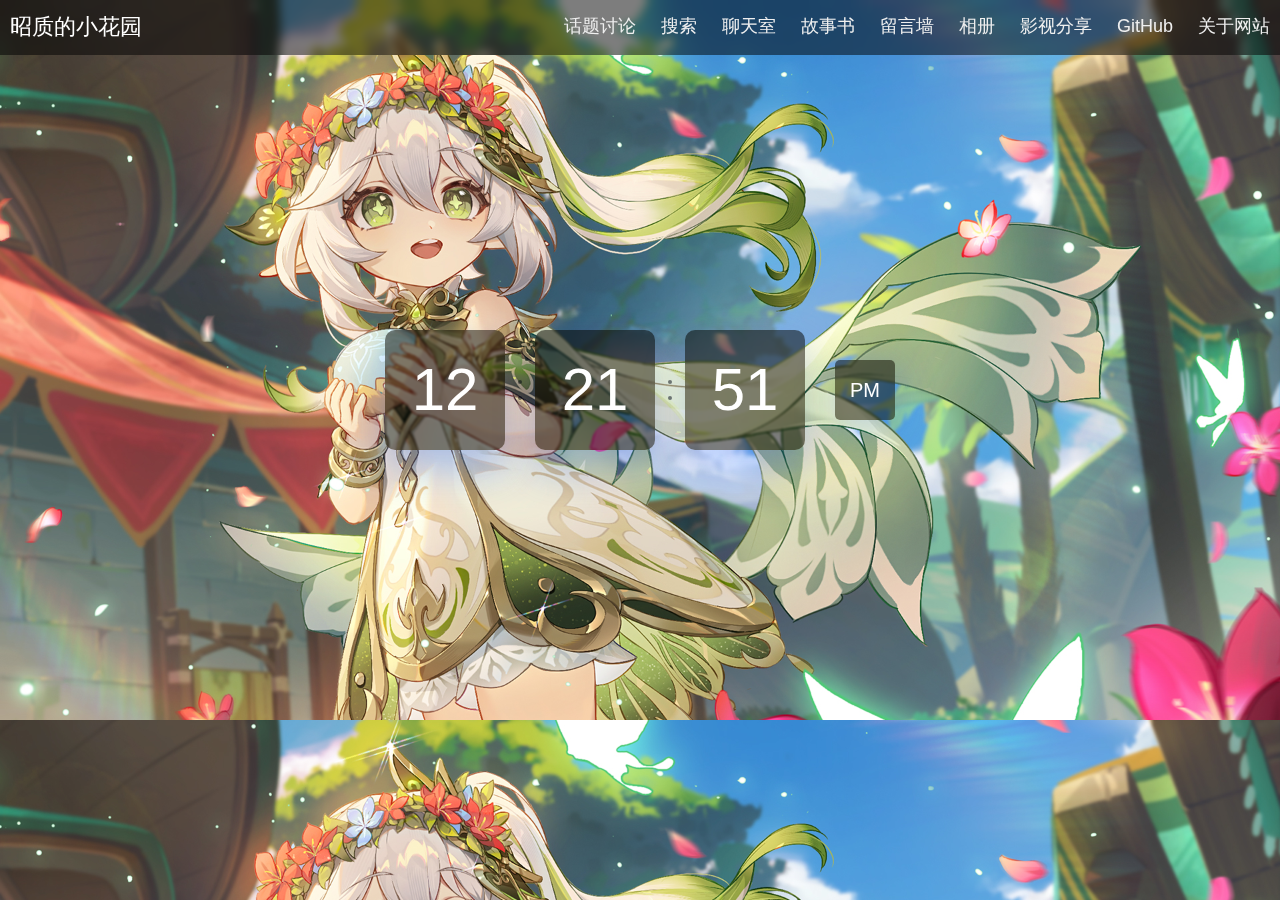
<file: index.html>
<!DOCTYPE html>
<html lang="en">
<head>
    <meta http-equiv="Content-Type" content="text/html; charset=UTF-8">
    <title>昭质的小花园</title>
    <style>
        body {
            padding:0;
            margin:0 auto;
            overflow:hidden;
			width: 100%;
        }

		.mainBack{
			position:relative;
			top: 0;
			left: 1px;
			overflow: auto;
			z-index: 1;
			height: 100%;
			color: #F5B396;
		}




		.nav {
			height: 55px;
			width: 100%;
			/*background-color: #4d4d4d;*/
			position: relative;
			background-color: rgba(0, 0, 0, 0.51);
			backdrop-filter: blur(5px);
		}

		.nav > .nav-header {
			display: inline;
		}

		.nav > .nav-header > .nav-title {
			display: inline-block;
			font-size: 22px;
			color: #fff;
			padding: 10px 10px 10px 10px;
		}

		.nav > .nav-btn {
			display: none;
		}

		.nav > .nav-links {
			display: inline;
			float: right;
			font-size: 18px;
		}

		.nav > .nav-links > a {
			display: inline-block;
			padding: 13px 10px 13px 10px;
			text-decoration: none;
			color: #efefef;
		}

		.nav > .nav-links > a:hover {
			background-color: rgba(0, 0, 0, 0.3);
		}

		.nav > #nav-check {
			display: none;
		}

		@media (max-width:600px) {
			.nav > .nav-btn {
				display: inline-block;
				position: absolute;
				right: 0px;
				top: 0px;
			}
			.nav > .nav-btn > label {
				display: inline-block;
				width: 50px;
				height: 50px;
				padding: 13px;
			}
			.nav > .nav-btn > label:hover,.nav  #nav-check:checked ~ .nav-btn > label {
				background-color: rgba(0, 0, 0, 0.3);
			}
			.nav > .nav-btn > label > span {
				display: block;
				width: 25px;
				height: 10px;
				border-top: 2px solid #eee;
			}
			.nav > .nav-links {
				position: absolute;
				display: block;
				width: 100%;
				background-color: #333;
				height: 0px;
				transition: all 0.3s ease-in;
				overflow-y: hidden;
				top: 50px;
				left: 0px;
			}
			.nav > .nav-links > a {
				display: block;
				width: 100%;
			}
			.nav > #nav-check:not(:checked) ~ .nav-links {
				height: 0px;
			}
			.nav > #nav-check:checked ~ .nav-links {
				height: calc(100vh - 50px);
				overflow-y: auto;
			}
		}





		:root {
			--hue: 223;
			--bg: hsl(var(--hue),90%,90%);
			--fg: hsl(var(--hue),10%,10%);
			--primary: hsl(var(--hue),90%,55%);
			--trans-dur: 0.3s;
			font-size: calc(16px + (20 - 16) * (100vw - 320px) / (1280 - 320));
		}
		body {
			/*background-color: var(--bg);*/
			background-image: url("resources/nahidabackground.png");
			background-size: 100%;
			background-attachment: fixed;
			/*color: var(--fg);*/
			font: 1em/1.5 "DM Sans", sans-serif;
			/* height: 100vh; */
			display: grid;
			place-items: center;
			/*transition:*/
			/*		background-color var(--trans-dur),*/
			/*		color var(--trans-dur);*/
		}
		.clock {
			display: flex;
			flex-direction: column;
			flex-wrap: wrap;
			align-items: center;
			padding-top:200px;
		}
		.clock__block {
			/*background-color: hsl(var(--hue),10%,90%);*/
			background-color: rgba(0, 0, 0, 0.51);
			backdrop-filter: blur(1px);
			color: white;
			border-radius: 0.5rem;
			box-shadow: 0 1rem 2rem hsla(var(--hue),90%,50%,0.3);
			font-size: 3em;
			line-height: 2;
			margin: 0.75rem;
			overflow: hidden;
			text-align: center;
			width: 6rem;
			height: 6rem;
			transition:
					background-color var(--trans-dur),
					box-shadow var(--trans-dur);
		}
		.clock__block--small {
			border-radius: 0.25rem;
			box-shadow: 0 0.5rem 2rem hsla(var(--hue),90%,50%,0.3);
			font-size: 1em;
			line-height: 3;
			width: 3rem;
			height: 3rem;
		}
		.clock__colon {
			display: none;
			font-size: 2em;
			opacity: 0.5;
			position: relative;
		}
		.clock__colon:before,
		.clock__colon:after {
			background-color: currentColor;
			border-radius: 50%;
			content: "";
			display: block;
			position: absolute;
			top: -0.05em;
			left: -0.05em;
			width: 0.1em;
			height: 0.1em;
			transition: background-color var(--trans-dur);
		}
		.clock__colon:before {
			transform: translateY(-200%);
		}
		.clock__colon:after {
			transform: translateY(200%);
		}
		.clock__digit-group {
			display: flex;
			flex-direction: column-reverse;
		}
		.clock__digits {
			width: 100%;
			height: 100%;
		}
		.clock__block--bounce {
			animation: bounce 0.75s;
		}
		.clock__block--bounce .clock__digit-group {
			animation: roll 0.75s ease-in-out forwards;
			transform: translateY(-50%);
		}
		.clock__block--delay1,
		.clock__block--delay1 .clock__digit-group {
			animation-delay: 0.1s;
		}
		.clock__block--delay2,
		.clock__block--delay2 .clock__digit-group {
			animation-delay: 0.2s;
		}

		/* Dark theme */
		@media (prefers-color-scheme: dark) {
			:root {
				--bg: hsl(var(--hue),10%,10%);
				--fg: hsl(var(--hue),10%,90%);
			}
			.clock__block {
				/*background-color: hsl(var(--hue),90%,40%);*/
				box-shadow: 0 1rem 2rem hsla(var(--hue),90%,60%,0.4);
			}
			.clock__block--small {
				box-shadow: 0 0.5rem 2rem hsla(var(--hue),90%,60%,0.4);
			}
		}

		/* Beyond mobile */
		@media (min-width: 768px) {
			.clock {
				flex-direction: row;
			}
			.clock__colon {
				display: inherit;
			}
		}

		/* Animations */
		@keyframes bounce {
			from,
			to {
				animation-timing-function: ease-in;
				transform: translateY(0);
			}
			50% {
				animation-timing-function: ease-out;
				transform: translateY(15%);
			}
		}
		@keyframes roll {
			from {
				transform: translateY(-50%);
			}
			to {
				transform: translateY(0);
			}
		}



		:root {
			/*--gradient: linear-gradient(135deg, #72edf2 10%, #5151e5 100%);*/
		}

		.clear {
			clear: both;
		}

		.container {
			border-radius: 25px;
			-webkit-box-shadow: 0 0 70px -10px rgba(0, 0, 0, 0.2);
			box-shadow: 0 0 70px -10px rgba(0, 0, 0, 0.2);
			/*background-color: #222831;*/
			background-color: rgba(0, 0, 0, 0.51);
			backdrop-filter: blur(1px);
			color: #ffffff;
			height: 400px;
		}

		.weather-side {
			position: relative;
			height: 100%;
			border-radius: 25px;
			width: 300px;
			-webkit-box-shadow: 0 0 20px -10px rgba(0, 0, 0, 0.2);
			box-shadow: 0 0 20px -10px rgba(0, 0, 0, 0.2);
			-webkit-transition: -webkit-transform 300ms ease;
			transition: -webkit-transform 300ms ease;
			-o-transition: transform 300ms ease;
			transition: transform 300ms ease;
			transition: transform 300ms ease, -webkit-transform 300ms ease;
			-webkit-transform: translateZ(0) scale(1.02) perspective(1000px);
			transform: translateZ(0) scale(1.02) perspective(1000px);
			float: left;
		}

		.weather-side:hover {
			-webkit-transform: scale(1.1) perspective(1500px) rotateY(10deg);
			transform: scale(1.1) perspective(1500px) rotateY(10deg);
		}

		.weather-gradient {
			position: absolute;
			width: 100%;
			height: 100%;
			top: 0;
			left: 0;
			background-image: var(--gradient);
			border-radius: 25px;
			opacity: 0.8;
		}

		.date-container {
			position: absolute;
			top: 25px;
			left: 25px;
		}

		.date-dayname {
			margin: 0;
		}

		.date-day {
			display: block;
		}

		.location {
			display: inline-block;
			margin-top: 10px;
		}

		.location-icon {
			display: inline-block;
			height: 0.8em;
			width: auto;
			margin-right: 5px;
		}

		.weather-container {
			position: absolute;
			bottom: 25px;
			left: 25px;
		}

		.weather-icon.feather {
			height: 60px;
			width: auto;
		}

		.weather-temp {
			margin: 0;
			font-weight: 700;
			font-size: 4em;
		}

		.weather-desc {
			margin: 0;
		}

		.info-side {
			position: relative;
			float: left;
			height: 100%;
			padding-top: 25px;
		}

		.today-info {
			padding: 15px;
			margin: 0 25px 25px 25px;
			/* 	box-shadow: 0 0 50px -5px rgba(0, 0, 0, 0.25); */
			border-radius: 10px;
		}

		.today-info > div:not(:last-child) {
			margin: 0 0 10px 0;
		}

		.today-info > div .title {
			float: left;
			font-weight: 700;
		}

		.today-info > div .value {
			float: right;
		}

		.week-list {
			list-style-type: none;
			padding: 0;
			margin: 10px 35px;
			-webkit-box-shadow: 0 0 50px -5px rgba(0, 0, 0, 0.25);
			box-shadow: 0 0 50px -5px rgba(0, 0, 0, 0.25);
			border-radius: 10px;
			background: #;
		}

		.week-list > li {
			float: left;
			padding: 15px;
			cursor: pointer;
			-webkit-transition: 200ms ease;
			-o-transition: 200ms ease;
			transition: 200ms ease;
			border-radius: 10px;
		}

		.week-list > li:hover {
			-webkit-transform: scale(1.1);
			-ms-transform: scale(1.1);
			transform: scale(1.1);
			background: #fff;
			color: #222831;
			-webkit-box-shadow: 0 0 40px -5px rgba(0, 0, 0, 0.2);
			box-shadow: 0 0 40px -5px rgba(0, 0, 0, 0.2);
		}

		.week-list > li.active {
			background: #fff;
			color: #222831;
			border-radius: 10px;
		}

		.week-list > li .day-name {
			display: block;
			margin: 10px 0 0 0;
			text-align: center;
		}

		.week-list > li .day-icon {
			display: block;
			height: 30px;
			width: auto;
			margin: 0 auto;
		}

		.week-list > li .day-temp {
			display: block;
			text-align: center;
			margin: 10px 0 0 0;
			font-weight: 700;
		}

		.location-container {
			padding: 25px 35px;
			text-align: center;
		}

		.location-button {
			outline: none;
			width: 100%;
			-webkit-box-sizing: border-box;
			box-sizing: border-box;
			border: none;
			border-radius: 25px;
			padding: 10px;
			font-family: "Montserrat", sans-serif;
			background-image: var(--gradient);
			color: #ffffff;
			font-weight: 700;
			-webkit-box-shadow: 0 0 30px -5px rgba(0, 0, 0, 0.25);
			box-shadow: 0 0 30px -5px rgba(0, 0, 0, 0.25);
			cursor: pointer;
			-webkit-transition: -webkit-transform 200ms ease;
			transition: -webkit-transform 200ms ease;
			-o-transition: transform 200ms ease;
			transition: transform 200ms ease;
			transition: transform 200ms ease, -webkit-transform 200ms ease;
		}

		.location-button:hover {
			-webkit-transform: scale(0.95);
			-ms-transform: scale(0.95);
			transform: scale(0.95);
		}

		.location-button .feather {
			height: 1em;
			width: auto;
			margin-right: 5px;
		}

    </style>
</head>

<body>
<div class="nav">
	<input type="checkbox" id="nav-check">
	<div class="nav-header">
		<div class="nav-title">
			<a style="text-decoration: none;color: white" href="123.56.106.171:8080">昭质的小花园</a>
		</div>
	</div>
	<div class="nav-btn">
		<label for="nav-check">
			<span></span>
			<span></span>
			<span></span>
		</label>
	</div>

	<div class="nav-links">
<!-- 		<a href="/gpt/gpt.html">ChatGPT</a>
		<a href="/storybook/book.html">故事书</a>
		<a href="/messagewall/message.html">留言墙</a>
		<a href="/photos/photos.html">相册</a>
		<a href="https://github.com/Cherises" target="_blank">GitHub</a>
		<a href="/about/about.html" target="_blank">关于网站</a> -->
		<a href="123.56.106.171:8080/talk">话题讨论</a>
		<a href="123.56.106.171:8080/search">搜索</a>
		<a href="123.56.106.171:8080/login">聊天室</a>
		<a href="123.56.106.171:8080/storybook">故事书</a>
		<a href="123.56.106.171:8080/messagewall">留言墙</a>
<!--		<a href="/love" target="_blank">爱心</a>-->
		<a href="123.56.106.171:8080/photos">相册</a>
		<a href="123.56.106.171:8080/reslist">影视分享</a>
		<a href="https://github.com/Cherises" target="_blank">GitHub</a>
<!--		<a href="https://www.facebook.com/profile.php?id=100082131441206" target="_blank">FaceBook</a>-->
		<a href="123.56.106.171:8080/about">关于网站</a>
	</div>
</div>





	<br />
	<br />


			<div class="clock" aria-label="00:00:00 AM">
				<div class="clock__block clock__block--delay2" aria-hidden="true" data-time-group>
					<div class="clock__digit-group">
						<div class="clock__digits" data-time="a">00</div>
						<div class="clock__digits" data-time="b">00</div>
					</div>
				</div>
				<div class="clock__colon"></div>
				<div class="clock__block clock__block--delay1" aria-hidden="true" data-time-group>
					<div class="clock__digit-group">
						<div class="clock__digits" data-time="a">00</div>
						<div class="clock__digits" data-time="b">00</div>
					</div>
				</div>
				<div class="clock__colon"></div>
				<div class="clock__block" aria-hidden="true" data-time-group>
					<div class="clock__digit-group">
						<div class="clock__digits" data-time="a">00</div>
						<div class="clock__digits" data-time="b">00</div>
					</div>
				</div>
				<div class="clock__block clock__block--delay2 clock__block--small" aria-hidden="true" data-time-group>
					<div class="clock__digit-group">
						<div class="clock__digits" data-time="a">PM</div>
						<div class="clock__digits" data-time="b">AM</div>
					</div>
				</div>
			</div>




	<br />


<script>
	window.addEventListener("DOMContentLoaded",() => {
		const clock = new BouncyBlockClock(".clock");
	});

	class BouncyBlockClock {
		constructor(qs) {
			this.el = document.querySelector(qs);
			this.time = { a: [], b: [] };
			this.rollClass = "clock__block--bounce";
			this.digitsTimeout = null;
			this.rollTimeout = null;
			this.mod = 0 * 60 * 1000;

			this.loop();
		}
		animateDigits() {
			const groups = this.el.querySelectorAll("[data-time-group]");

			Array.from(groups).forEach((group,i) => {
				const { a, b } = this.time;

				if (a[i] !== b[i]) group.classList.add(this.rollClass);
			});

			clearTimeout(this.rollTimeout);
			this.rollTimeout = setTimeout(this.removeAnimations.bind(this),900);
		}
		displayTime() {
			// screen reader time
			const timeDigits = [...this.time.b];
			const ap = timeDigits.pop();

			this.el.ariaLabel = `${timeDigits.join(":")} ${ap}`;

			// displayed time
			Object.keys(this.time).forEach(letter => {
				const letterEls = this.el.querySelectorAll(`[data-time="${letter}"]`);

				Array.from(letterEls).forEach((el,i) => {
					el.textContent = this.time[letter][i];
				});
			});
		}
		loop() {
			this.updateTime();
			this.displayTime();
			this.animateDigits();
			this.tick();
		}
		removeAnimations() {
			const groups = this.el.querySelectorAll("[data-time-group]");

			Array.from(groups).forEach(group => {
				group.classList.remove(this.rollClass);
			});
		}
		tick() {
			clearTimeout(this.digitsTimeout);
			this.digitsTimeout = setTimeout(this.loop.bind(this),1e3);
		}
		updateTime() {
			const rawDate = new Date();
			const date = new Date(Math.ceil(rawDate.getTime() / 1e3) * 1e3 + this.mod);
			let h = date.getHours();
			const m = date.getMinutes();
			const s = date.getSeconds();
			const ap = h < 12 ? "AM" : "PM";

			if (h === 0) h = 12;
			if (h > 12) h -= 12;

			this.time.a = [...this.time.b];
			this.time.b = [
				(h < 10 ? `0${h}` : `${h}`),
				(m < 10 ? `0${m}` : `${m}`),
				(s < 10 ? `0${s}` : `${s}`),
				ap
			];

			if (!this.time.a.length) this.time.a = [...this.time.b];
		}
	}
</script>

</body>

</html>
</file>
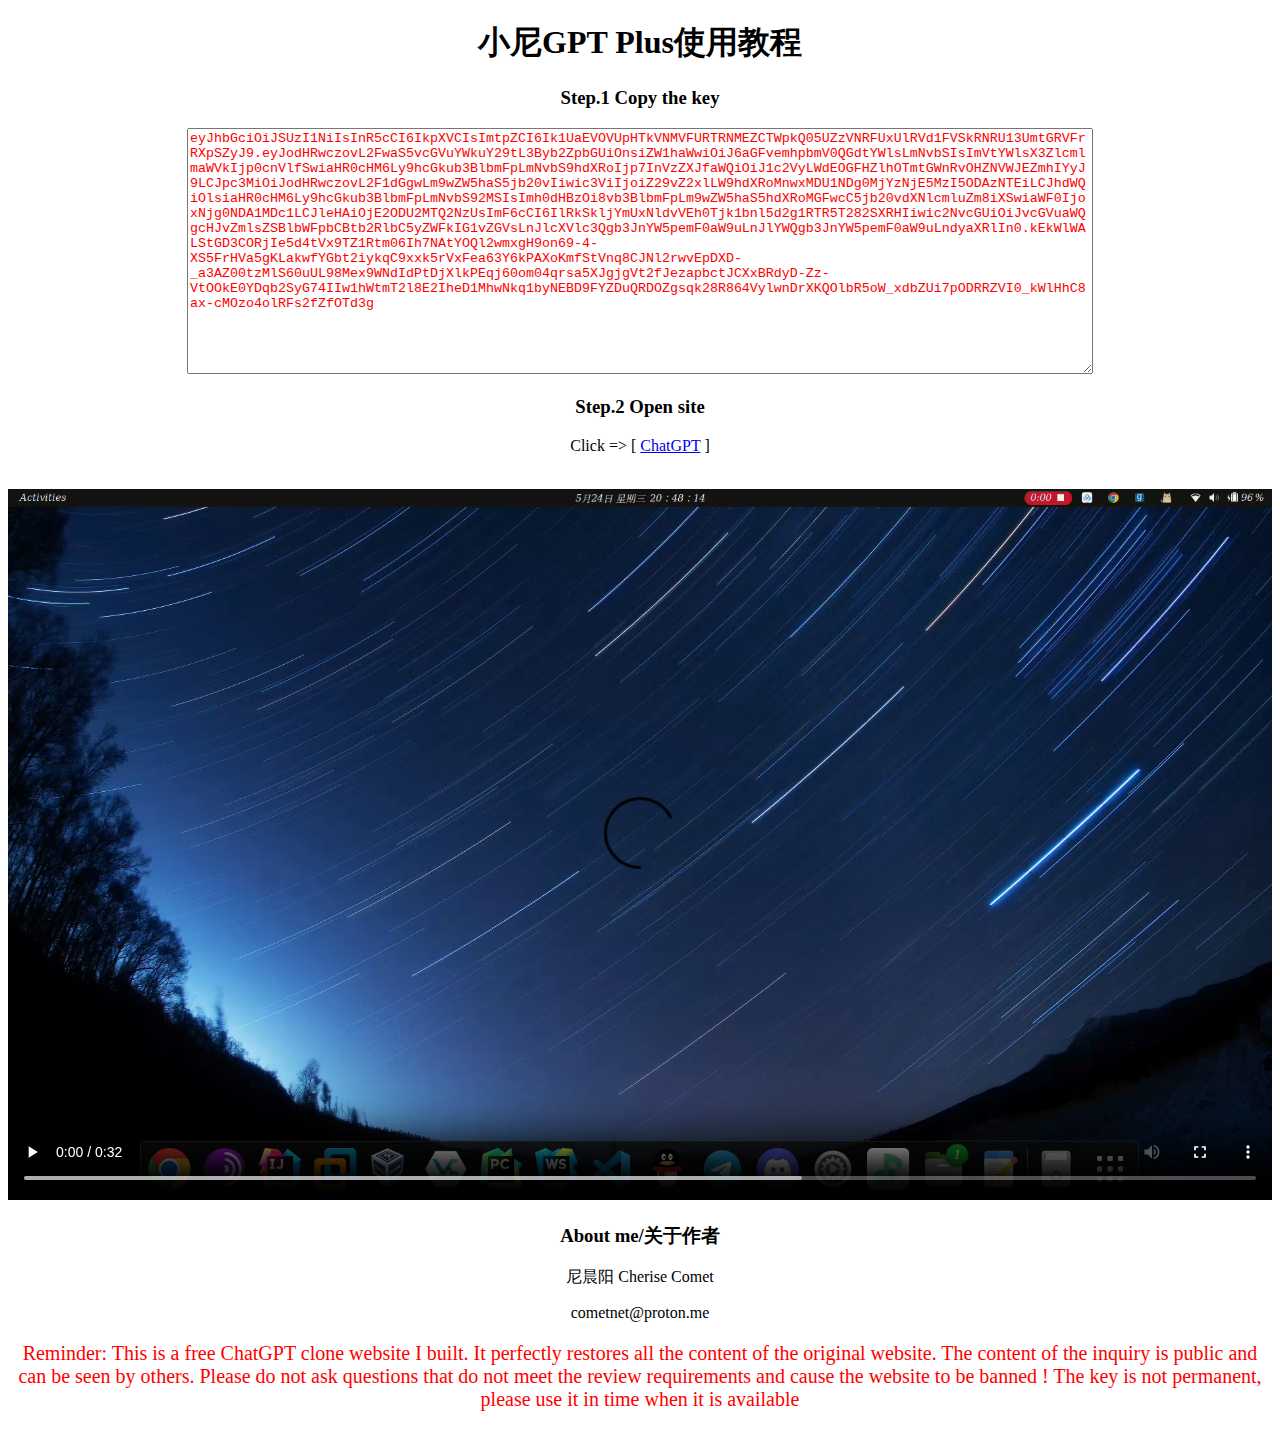
<file: gpt/gpt.html>
<!DOCTYPE html>
<head>

    <title>How to access ChatGPT</title>
    <style>
        textarea{
            height: 240px;
            width: 900px;
            color: red;
        }
        body{
            text-align: center;
        }
    </style>
</head>

<body>
    <h1>小尼GPT Plus使用教程</h1>
    <h3>Step.1 Copy the key</h3>
    <textarea>eyJhbGciOiJSUzI1NiIsInR5cCI6IkpXVCIsImtpZCI6Ik1UaEVOVUpHTkVNMVFURTRNMEZCTWpkQ05UZzVNRFUxUlRVd1FVSkRNRU13UmtGRVFrRXpSZyJ9.[base64].[base64]
    </textarea>
    <h3>Step.2 Open site</h3>
    <p>Click => [ <a href="http://123.56.106.171:9577" target="_blank">ChatGPT</a> ]</p>
    <br>
    <video width="100%" height="100%" controls autoplay>

        <source src="./yanshi.webm" type="video/webm">
        <object data="./yanshi.webm" width="320" height="240">
          <embed width="320" height="240" src="./yanshi.webm">
        </object>
      </video>
    <h3>About me/关于作者</h3>
    <p>尼晨阳 Cherise Comet</p>
    <p>cometnet@proton.me</p>
    <p style="color: red;font-size: 20px;">Reminder: This is a free ChatGPT clone website I built. It perfectly restores all the content of the original website. The content of the inquiry is public and can be seen by others. Please do not ask questions that do not meet the review requirements and cause the website to be banned ! The key is not permanent, please use it in time when it is available</p>
</body>
</html>
</file>
